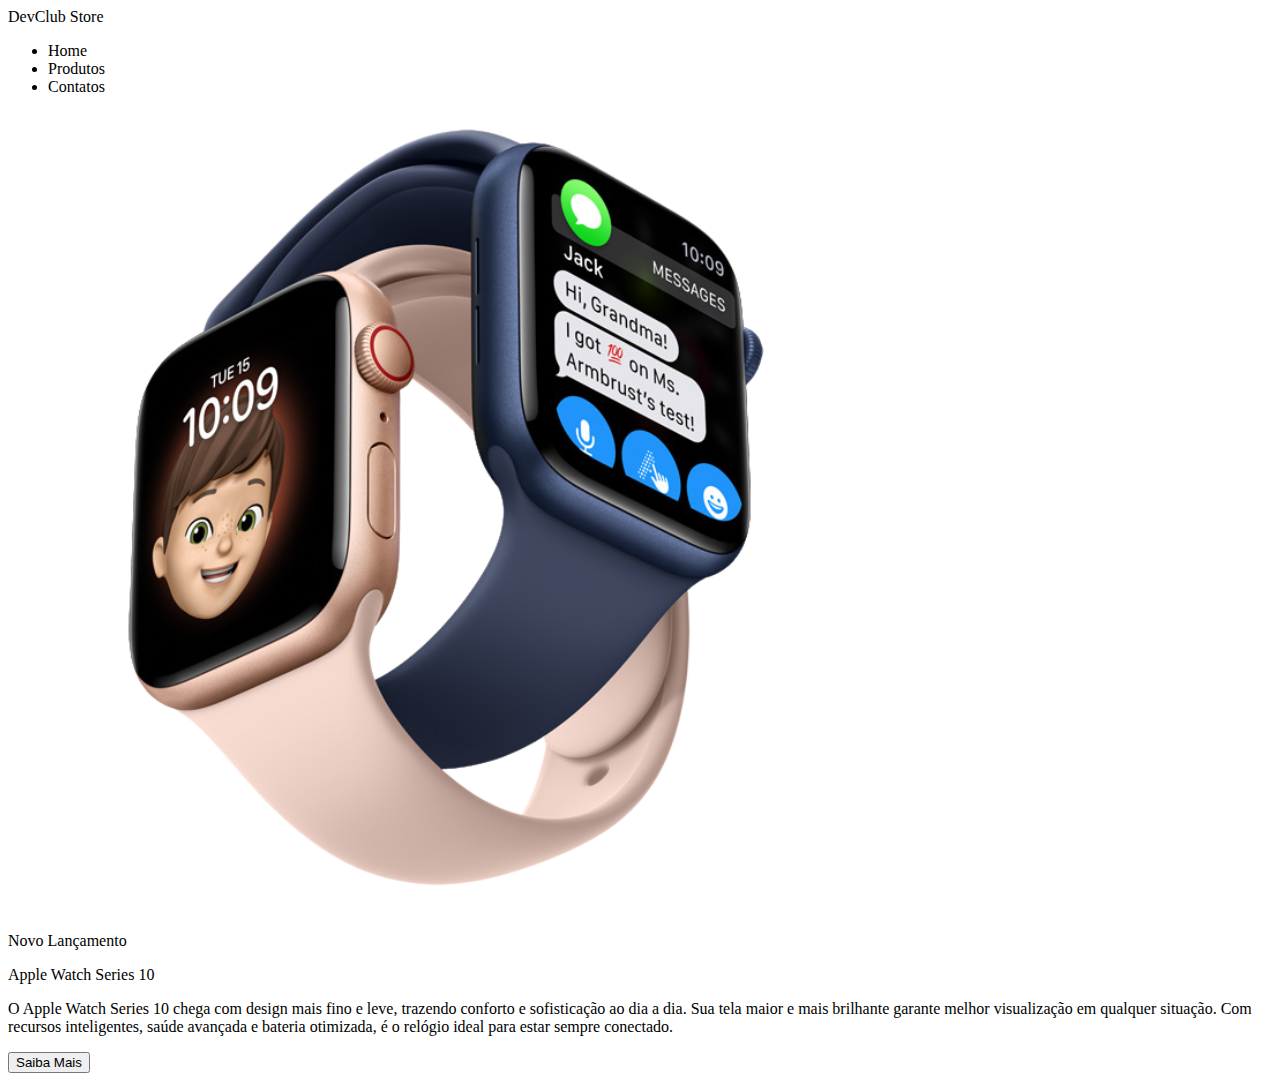
<file: index.html>
<!DOCTYPE html>
<html lang="pt-br">
<head>
    <meta charset="UTF-8">
    <meta name="viewport" content="width=device-width, initial-scale=1.0">
    <title>Document</title>
</head>
<body>
    <header>
        <div class="logo">DevClub Store</div>
        <nav>
            <ul>
                <li>Home</li>
                <li>Produtos</li>
                <li>Contatos</li>
            </ul>
        </nav>
    </header>
    <main class="container">
        <div class="tech-circle">
            <div class="circle"></div>
            <div class="circle"></div>
            <div class="circle"></div>
            <div class="circle"></div>
        </div>
        <div class="list">
            <div class="item active">
                <div class="product-img">
                    <img src="./img/apple-watch.png" alt="Apple Watch">
                </div>
                <div class="content">
                    <p class="product-tag">Novo Lançamento</p>
                    <p class="product-name">Apple Watch Series 10</p>
                    <p class="description">O Apple Watch Series 10 chega com design mais fino e leve, trazendo conforto e sofisticação ao dia a dia.
                        Sua tela maior e mais brilhante garante melhor visualização em qualquer situação.
                        Com recursos inteligentes, saúde avançada e bateria otimizada, é o relógio ideal para estar sempre conectado.
                    </p>
                    <button class="btn">Saiba Mais</button>

                
                </div>

            </div>

            <div class="item">

            </div>

            <div class="item">

            </div>

        </div>
    </main>
</body>
</html>
</file>
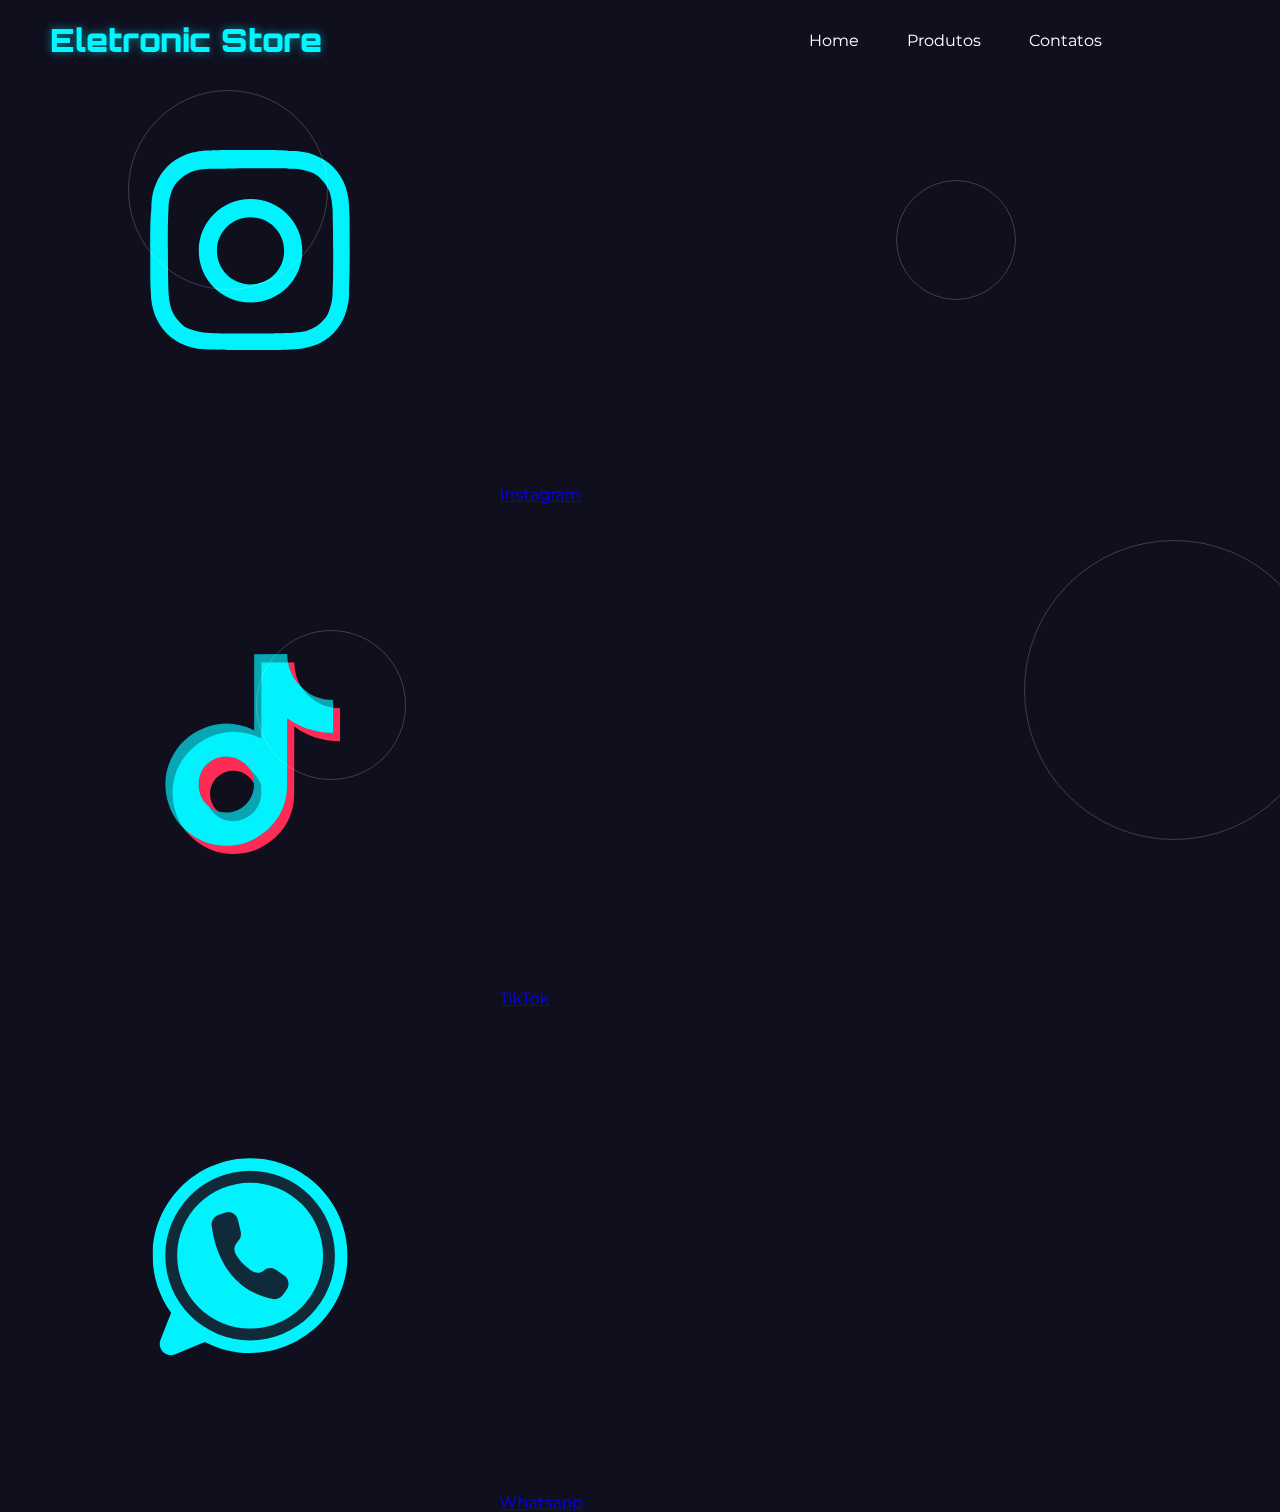
<file: contatos.html>
<!DOCTYPE html>
<html lang="pt-br">

<head>
    <meta charset="UTF-8">
    <meta name="viewport" content="width=device-width, initial-scale=1.0">
    <link rel="preconnect" href="https://fonts.googleapis.com">
    <link rel="preconnect" href="https://fonts.gstatic.com" crossorigin>
    <link
        href="https://fonts.googleapis.com/css2?family=Montserrat:ital,wght@0,100..900;1,100..900&family=Orbitron:wght@400..900&display=swap"
        rel="stylesheet">
    <link rel="stylesheet" href="styles.css">
    <link rel="icon" type="image/x-icon" href="./img/favicom.png">
    <title>Eletronic Store</title>
</head>

<body>
    <header>
        <div class="logo">Eletronic Store</div>
        <nav>
            <ul>
                <li class="menu-item"><a href="./index.html">Home</a></li>
                <li class="menu-item"><a href="./produtos.html">Produtos</a></li>
                <li class="menu-item"><a href="./contatos.html">Contatos</a></li>
            </ul>
        </nav>
    </header>
    <main class="container-contatos">
        <div class="tech-circle">
            <div class="circle"></div>
            <div class="circle"></div>
            <div class="circle"></div>
            <div class="circle"></div>
        </div>
        <div class="redes">
            <ul class="redes-list">
                <li class="redes-item">
                    <a href="https://www.instagram.com/">
                        <img src="./img/instagram.png" alt="Instagram" id="redes-logo">Instagram
                    </a>
                </li>

                <li class="redes-item">
                    <a href="https://www.tiktok.com/pt-BR/">
                        <img src="./img/tiktok.png" alt="TikTok" id="redes-logo">TikTok
                    </a>
                </li>

                <li class="redes-item">
                    <a href="https://web.whatsapp.com/">
                       <img src="./img/whatsapp.png" alt="Whatsapp" id="redes-logo">Whatsapp
                    </a>
                </li>
            </ul>
        </div>
    </main>
</body>
<script src="./scripts.js"></script>

</html>
</file>
<file: styles.css>
* {
    margin: 0;
    padding: 0;
    box-sizing: border-box;
    list-style: none;
    font-family: "Montserrat", sans-serif;
}

body {
    background-color: #0f0f1e;
    color: #fff;
    font-size: 16px;
    overflow: hidden;

}

header {
    position: fixed;
    width: 90vw;
    top: 0;
    padding: 20px 50px;
    display: flex;
    justify-content: space-between;
    align-items: center;
    z-index: 3;
}

.logo {
    font-family: "Orbitron", sans-serif;
    font-size: 2rem;
    font-weight: 900;
    color: #00f7ff;
    text-shadow: 0 0 10px rgba(0, 247, 255, 0.5);
}

header nav ul {
    display: flex;
    gap: 48px;
}

header nav ul li {
    cursor: pointer;
    position: relative;
    padding: 5px 0;

}

header nav ul li::after {
    content: '';
    position: absolute;
    left: 0;
    bottom: 0;
    width: 0;
    height: 2px;
    background-color: #00f7ff;
    transition: width 0.2s ease;
}

header nav ul li:hover::after {
    width: 100%;
}

.menu-item a {
    text-decoration: none;
    color: inherit;
    display: block; 
}

.container {
    height: 100vh;
    position: relative;
    background: linear-gradient(135deg, #0f0f1e 0%, #1f1f3a 100%);
    overflow: hidden;
}

.container::before {
    content: '';
    position: absolute;
    width: 500px;
    height: 500px;
    border-radius: 50%;
    background: radial-gradient(circle, rgba(0, 247, 255, 0.2) 0%, rgba(15, 15, 30, 0) 70%);
    position: absolute;
    top: 50%;
    left: 50%;
    transform: translate(-50%, -50%);
    filter: blur(50%);
    z-index: 1;
    animation: pulse 4s infinite;
}

@keyframes pulse {
    0% {
        opacity: 0.5;
        transform: translate(-50%, -50%) scale(0.8);
    }

    100% {
        opacity: 1;
        transform: translate(-50%, -50%) scale(2);
    }
}

.list {
    width: 80%;
    height: 100%;
    margin: 0 auto;
    position: relative;
}

.item {
    position: absolute;
    inset: 0;
    display: flex;
    justify-content: center;
    align-items: center;
    opacity: 0;

    transform: translateX(100vw);
    transition: transform 0.7s ease-in-out, opacity 0.7s ease-in-out;
}

.active {
    opacity: 1;
    transform: translateX(0);
}

.product-img {
    width: 45%;
    height: 100;
    display: flex;
    justify-content: center;
    align-items: center;
    position: relative;
    z-index: 2;


}




.product-img img {
    max-width: 80%;
    max-height: 60%;
    filter: drop-shadow(0 0 30px rgba(0, 247, 255, 0.3));

    transform: translateX(200px);
    opacity: 0;
    transition: transform 0.6s ease, opacity 0.6s ease;
    transition-delay: 0.5s;

}

.active .product-img img {
    transform: translateX(0);
    opacity: 1;
}

.content {
    width: 55%;
    padding-right: 80px;
    display: flex;
    align-items: flex-start;
    justify-content: center;
    z-index: 2;
    flex-direction: column;
}

.product-tag {
    font-size: 1rem;
    text-transform: uppercase;
    color: #00f7ff;
    font-weight: 600;
    letter-spacing: 2px;
    margin-bottom: 10px;
    transform: translateX(200px);
    opacity: 0;
    transition: transform 0.6s ease, opacity 0.6s ease;
    transition-delay: 0.5s;

}

.active .product-tag {
    transform: translateX(0);
    opacity: 1;
}

.product-name {
    font-size: 4.5rem;
    font-family: 'Orbitron', sans-serif;
    line-height: 1.1;
    margin-bottom: 20px;

    transform: translateX(200px);
    opacity: 0;
    transition: transform 0.6s ease, opacity 0.6s ease;
    transition-delay: 0.5s;

}

.active .product-name {
    transform: translateX(0);
    opacity: 1;
}


.description {
    font-size: 1.1rem;
    color: #b8b8d0;
    line-height: 1.6;
    margin-bottom: 30px;
    max-width: 600px;

    transform: translateX(200px);
    opacity: 0;
    transition: transform 0.6s ease, opacity 0.6s ease;
    transition-delay: 0.5s;

}

.active .description {
    transform: translateX(0);
    opacity: 1;
}

.btn {
    padding: 12px 16px;
    background: linear-gradient(90deg, #00f7ff, #0066ff);
    border-radius: 30px;
    color: #000;
    font-size: 1rem;
    font-weight: 600;
    cursor: pointer;
    border: none;
    transform: translateX(200px);
    opacity: 0;
    transition: transform 0.6s ease, opacity 0.6s ease;
    transition-delay: 0.5s;

}

.active .btn {
    transform: translateX(0);
    opacity: 1;
}

.btn:hover {
    background: #0066ff;
}

.arrows {
    position: absolute;
    width: 90%;
    display: flex;
    justify-content: space-between;
    top: 50%;
    left: 50%;
    transform: translate(-50%, -50%);
    z-index: 5;
}

.arrow-btn {
    width: 50px;
    height: 50px;
    border-radius: 50%;
    cursor: pointer;
    background-color: rgba(255, 255, 255, 0.1);
    border: 1px solid rgba(0, 247, 255, 0.3);
}

.arrow-btn:hover {
    background-color: rgba(0, 247, 255, 0.2);
    border-color: #00f7ff;
}

.indicators {
    position: absolute;
    bottom: 40px;
    left: 50%;
    transform: translateX(-50%);
    display: flex;
    flex-direction: column;
    align-items: center;
    gap: 15px;
    z-index: 5;
}

.numbers {
    font-family: "Orbitron", sans-serif;
    font-size: 3rem;
    font-weight: 800;
    color: rgba(255, 255, 255, 0.2);


}

.dots {
    display: flex;
    gap: 10px;
}

.dot {
    width: 40px;
    height: 4px;
    background-color: rgba(255, 255, 255, 0.2);
    border-radius: 2px;
}

.dot.active {
    background-color: #00f7ff;
    box-shadow: 0 0 10px rgba(0, 247, 255, 0.5);
}

.tech-circle {
    position: absolute;
    top: 0;
    left: 0;
    width: 100%;
    height: 100%;
    overflow: hidden;

}

.circle {
    position: absolute;
    border-radius: 50%;
    border: 1px solid rgba(255, 255, 255, 0.2);
}

.circle:nth-child(1) {
    width: 200px;
    height: 200px;
    top: 10%;
    left: 10%;
}

.circle:nth-child(2) {
    width: 300px;
    height: 300px;
    top: 60%;
    left: 80%;
}

.circle:nth-child(3) {
    width: 150px;
    height: 150px;
    top: 70%;
    left: 20%;
}

.circle:nth-child(4) {
    width: 120px;
    height: 120px;
    top: 20%;
    left: 70%;
}
</file>
